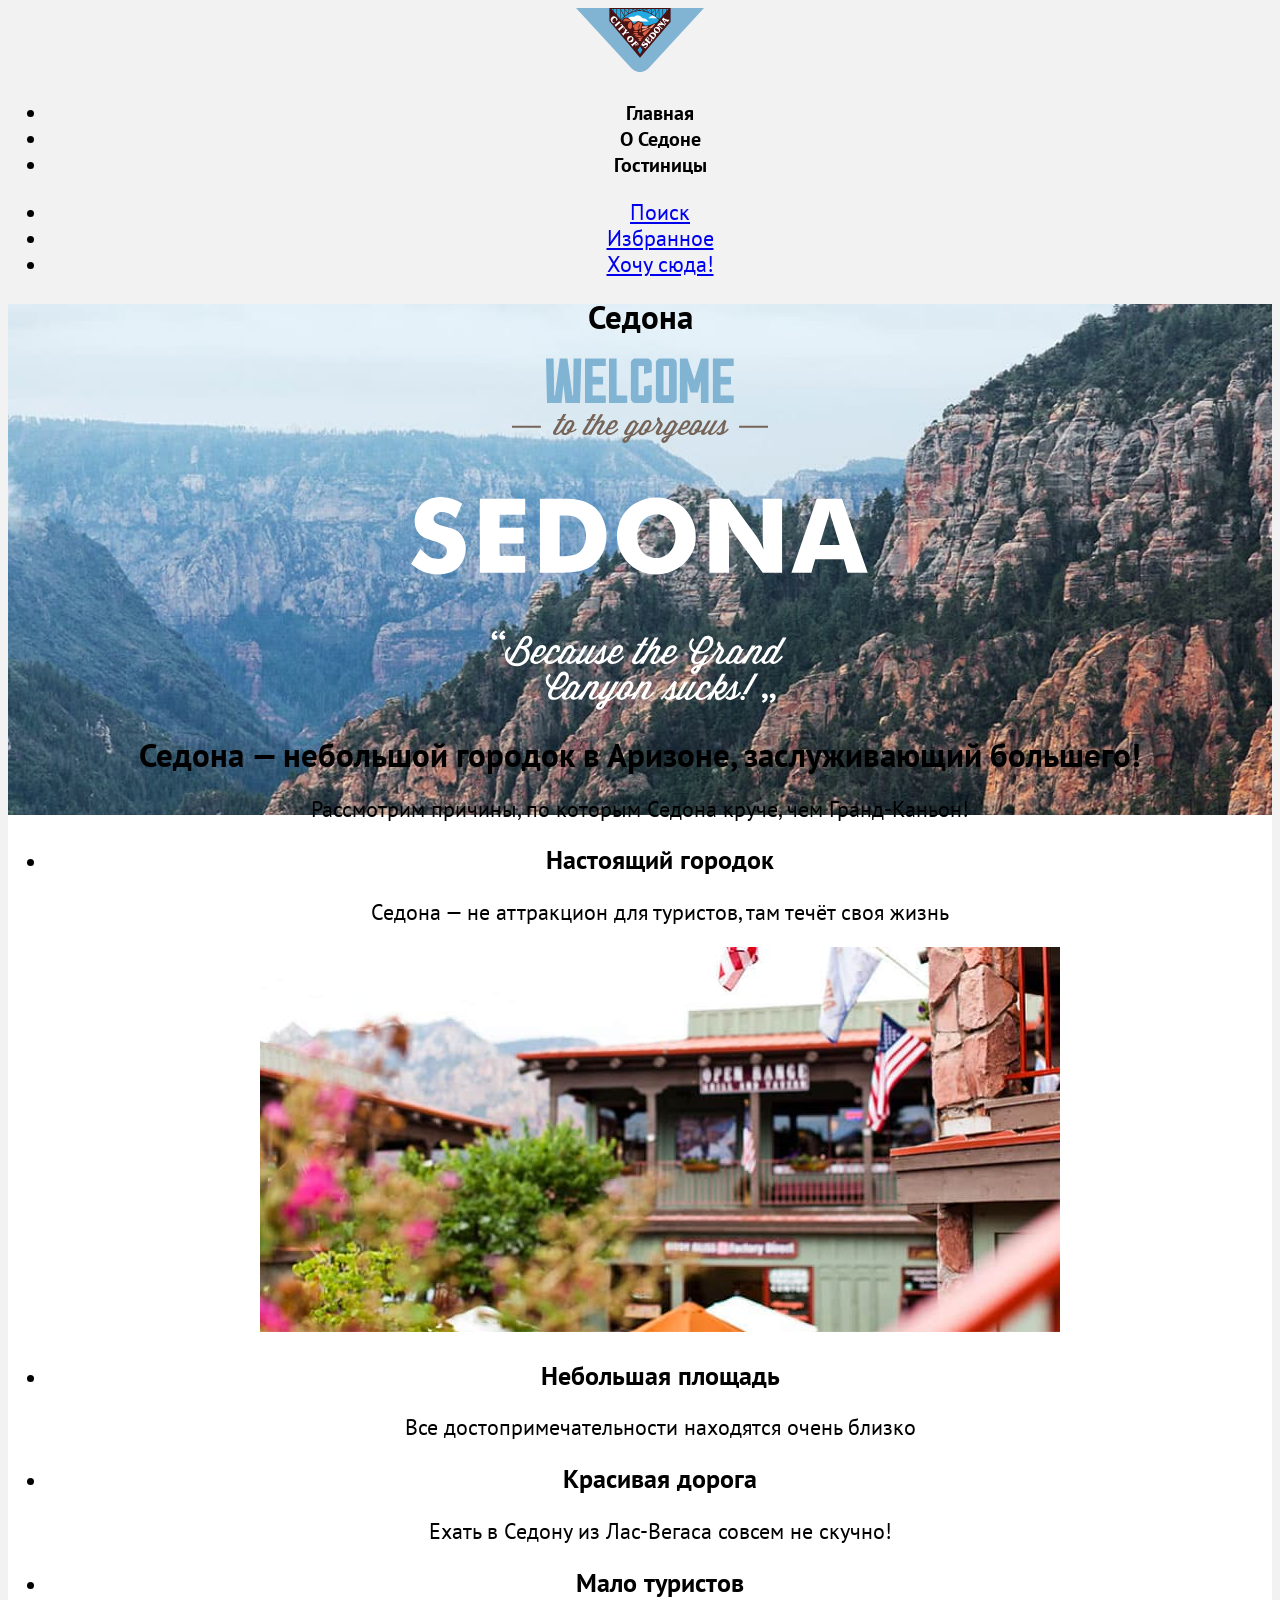
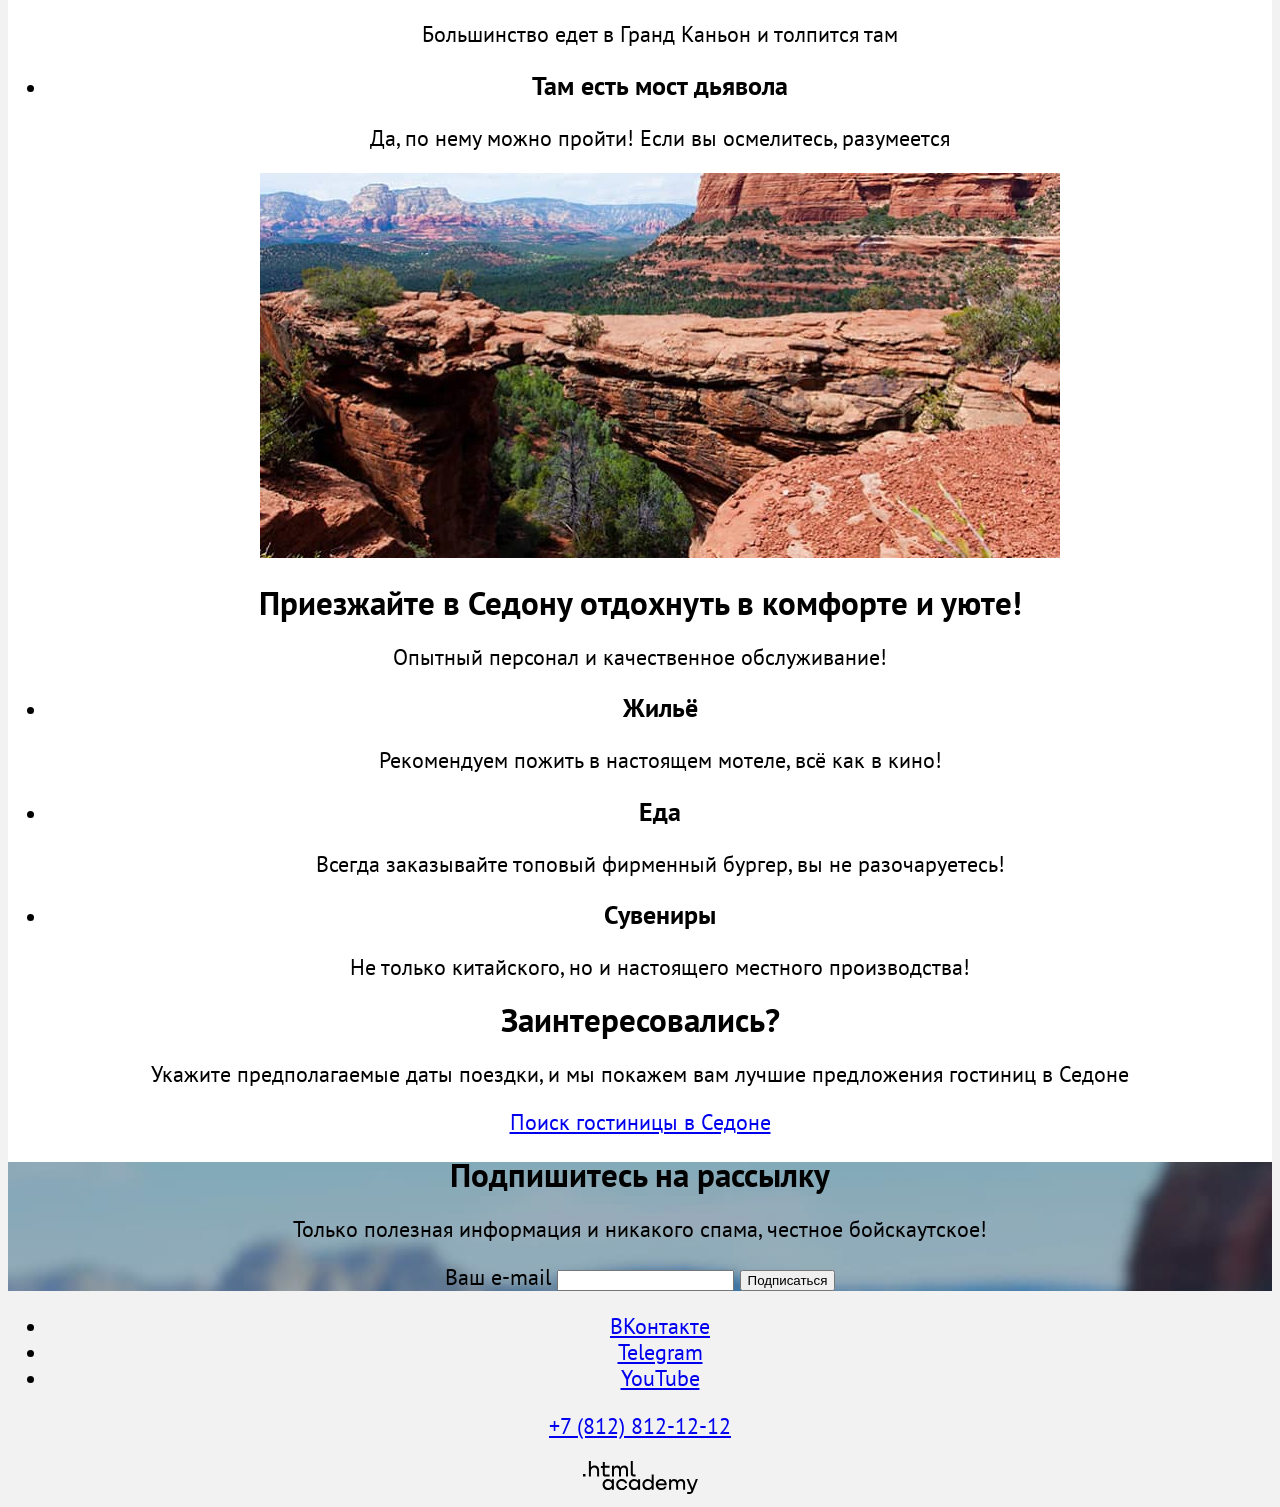
<file: index.html>
<!DOCTYPE html>
<html lang="ru">
  <head>
    <meta charset="utf-8">
    <title>HTML Academy: Седона</title>
    <link rel="stylesheet" href="styles/styles.css">
  </head>

  <body>
    <div class=""></div>
    <header class="main-header">
      <nav class="main-nav">
        <a href="#" class="main-nav-logo" >
          <img class="logo" src="images/icons/logo.svg" width="138" height="64" alt="Логотип треугольной формы в сине-коричневых тонах, вершина которого направлена вниз. Внутри расположено изображение Моста Дьявола и надпись: city of Sedona">
        </a>
        <ul class="nav-list">
          <li class="nav-item">
            <a class="nav-link" href="index.html">Главная</a>
          </li>
          <li class="nav-item">
            <a class="nav-link" href="#">О Седоне</a>
          </li>
          <li class="nav-item">
            <a class="nav-link" href="catalog.html">Гостиницы</a>
          </li>
        </ul>
        <ul class="nav-user">
          <li class="nav-user-item">
            <a class="nav-user-link nav-user-format" href="#">
              <span class="visually-hidden">Поиск</span>
            </a>
          </li>
          <li class="nav-user-item">
            <a class="nav-user-link nav-user-format" href="#">
              <span class="visually-hidden">Избранное</span>
            </a>
          </li>
          <li class="nav-user-item">
            <a class="nav-user-link" href="catalog.html">Хочу сюда!</a>
          </li>
        </ul>
      </nav>
    </header>

    <main class="main">
      <section class="hero">
        <h1 class="visually-hidden">Седона</h1>
        <img class="hero-slogan" src="images/welcome.svg" width="458" height="352" lang="en" alt="Welcome to the gorgeous Sedona, because the the Grand Canyon sucks!">
      </section>

      <section class="advantages">
        <h2>Седона — небольшой городок в Аризоне, заслуживающий большего!</h2>
        <p>Рассмотрим причины, по которым Седона круче, чем Гранд-Каньон!</p>
        <ul class="advantages-list">
          <li class="advantages-item">
            <h3>Настоящий городок</h3>
            <p class="advantages-description">Седона — не аттракцион для туристов, там течёт своя жизнь</p>
            <img src="images/photo-1.jpg" width="800" height="385" alt="Кафе, окруженное цветущими растениями на фоне гор Седоны">
          </li>
          <li class="advantages-item">
            <h3>Небольшая площадь</h3>
            <p class="advantages-description">Все достопримечательности находятся очень близко</p>
          </li>
          <li class="advantages-item">
            <h3>Красивая дорога</h3>
            <p class="advantages-description">Ехать в Седону из Лас-Вегаса совсем не скучно!</p>
          </li>
          <li class="advantages-item">
            <h3>Мало туристов</h3>
            <p class="advantages-description">Большинство едет в Гранд Каньон и толпится там</p>
          </li>
          <li class="advantages-item">
            <h3>Там есть мост дьявола</h3>
            <p class="advantages-description">Да, по нему можно пройти! Если вы осмелитесь, разумеется</p>
            <img src="images/photo-2.jpg" width="800" height="385" alt="Большая арка в скалах из красного песчаника">
          </li>
        </ul>
      </section>
      <section class="rest">
        <h2>Приезжайте в Седону отдохнуть в комфорте и уюте!</h2>
        <p>Опытный персонал и качественное обслуживание!</p>
        <ul class="rest-list">
          <li class="rest-item">
            <h3>Жильё</h3>
            <p class="rest-description">Рекомендуем пожить в настоящем мотеле, всё как в кино!</p>
          </li>
          <li class="rest-item">
            <h3>Еда</h3>
            <p class="rest-description">Всегда заказывайте топовый фирменный бургер, вы не разочаруетесь!</p>
          </li>
          <li class="rest-item">
            <h3>Сувениры</h3>
            <p class="rest-description">Не только китайского, но и настоящего местного производства!</p>
          </li>
        </ul>
      </section>
      <section class="search">
        <h2>Заинтересовались?</h2>
        <p>
          Укажите предполагаемые даты поездки, и мы покажем вам лучшие предложения гостиниц в Седоне
        </p>
        <a class="button search-button" href="catalog.html">Поиск гостиницы в Седоне</a>
      </section>
      <section class="mailing">
        <h2>Подпишитесь на рассылку</h2>
        <p>Только полезная информация и никакого спама, честное бойскаутское!</p>
        <form class="mailing-form">
          <label>Ваш e-mail
            <input type="email" name="mailing-input">
          </label>
          <button class="mailing-button" type="submit">Подписаться</button>
        </form>
      </section>
    </main>

      <footer>
      <ul class="social-media-list">
        <li class="social-media-item">
          <a class="social-media-link" href="https://vk.com/htmlacademy">
            <span class="visually-hidden">ВКонтакте</span>
          </a>
        </li>
        <li class="social-media-item">
          <a class="social-media-link" href="https://t.me/htmlacademy">
            <span class="visually-hidden">Telegram</span>
          </a>
        </li>
        <li class="social-media-item">
          <a class="social-media-link" href="https://www.youtube.com/user/htmlacademyru">
            <span class="visually-hidden">YouTube</span>
          </a>
        </li>
      </ul>
      <p>
        <a class="contacts-phone" href="tel:+78128121212">+7 (812) 812-12-12</a>
      </p>
      <a href="https://htmlacademy.ru/">
        <img class="htmlacademy" src="images/icons/logo-htmlacademy.svg" width="115" height="33" alt="Логотип htmlacademy">
      </a>
    </footer>
  </body>
</html>
</file>
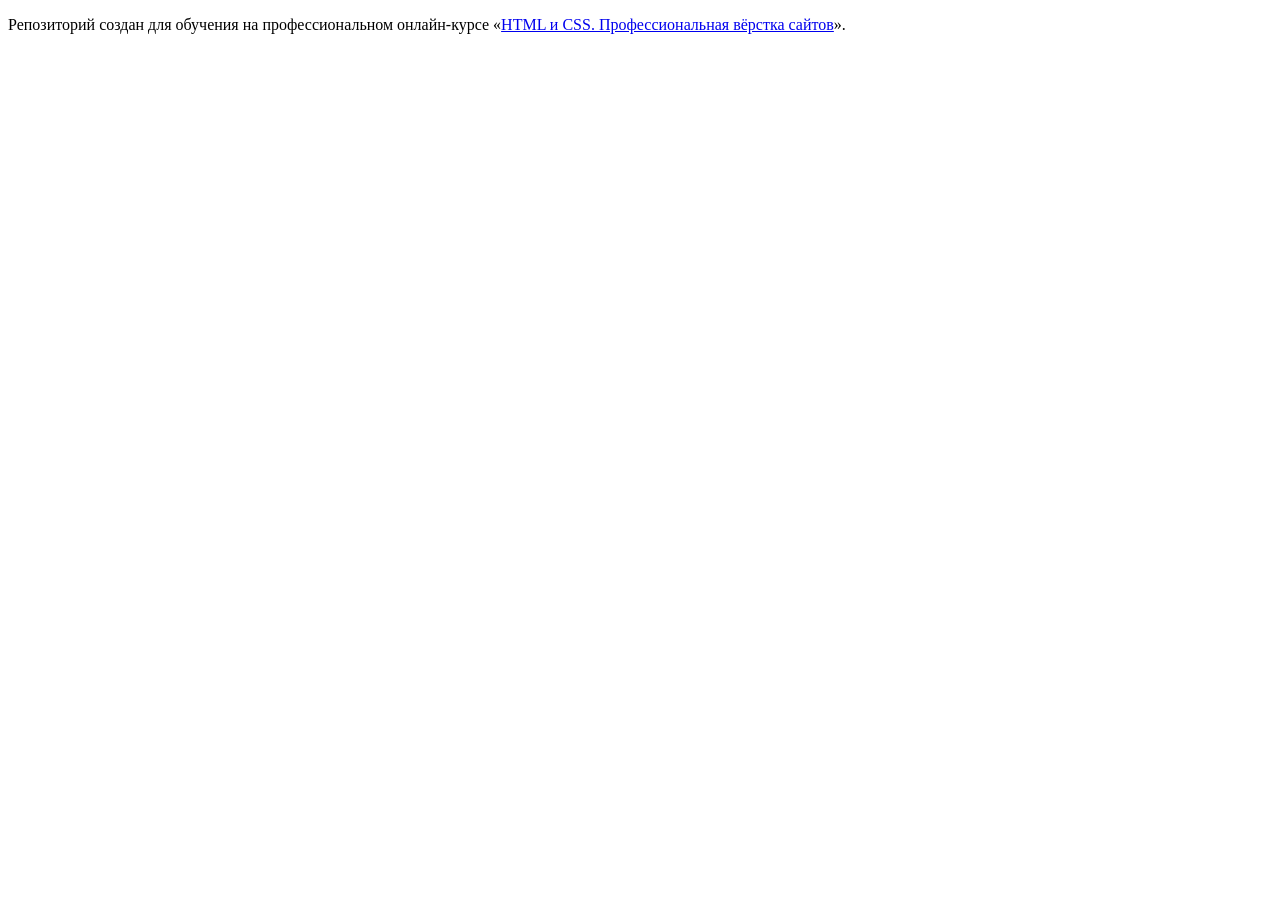
<file: 1/index.html>
<!DOCTYPE html>
<html lang="ru">
  <head>
    <meta charset="utf-8">
    <title>HTML Academy: Седона</title>
    <base href="https://htmlacademy-htmlcss.github.io/2517475-sedona-1/1/">
</head>
  <body>

    <p>Репозиторий создан для обучения на профессиональном онлайн‑курсе «<a href="https://htmlacademy.ru/intensive/htmlcss">HTML и CSS. Профессиональная вёрстка сайтов</a>».</p>

  </body>
</html>
</file>
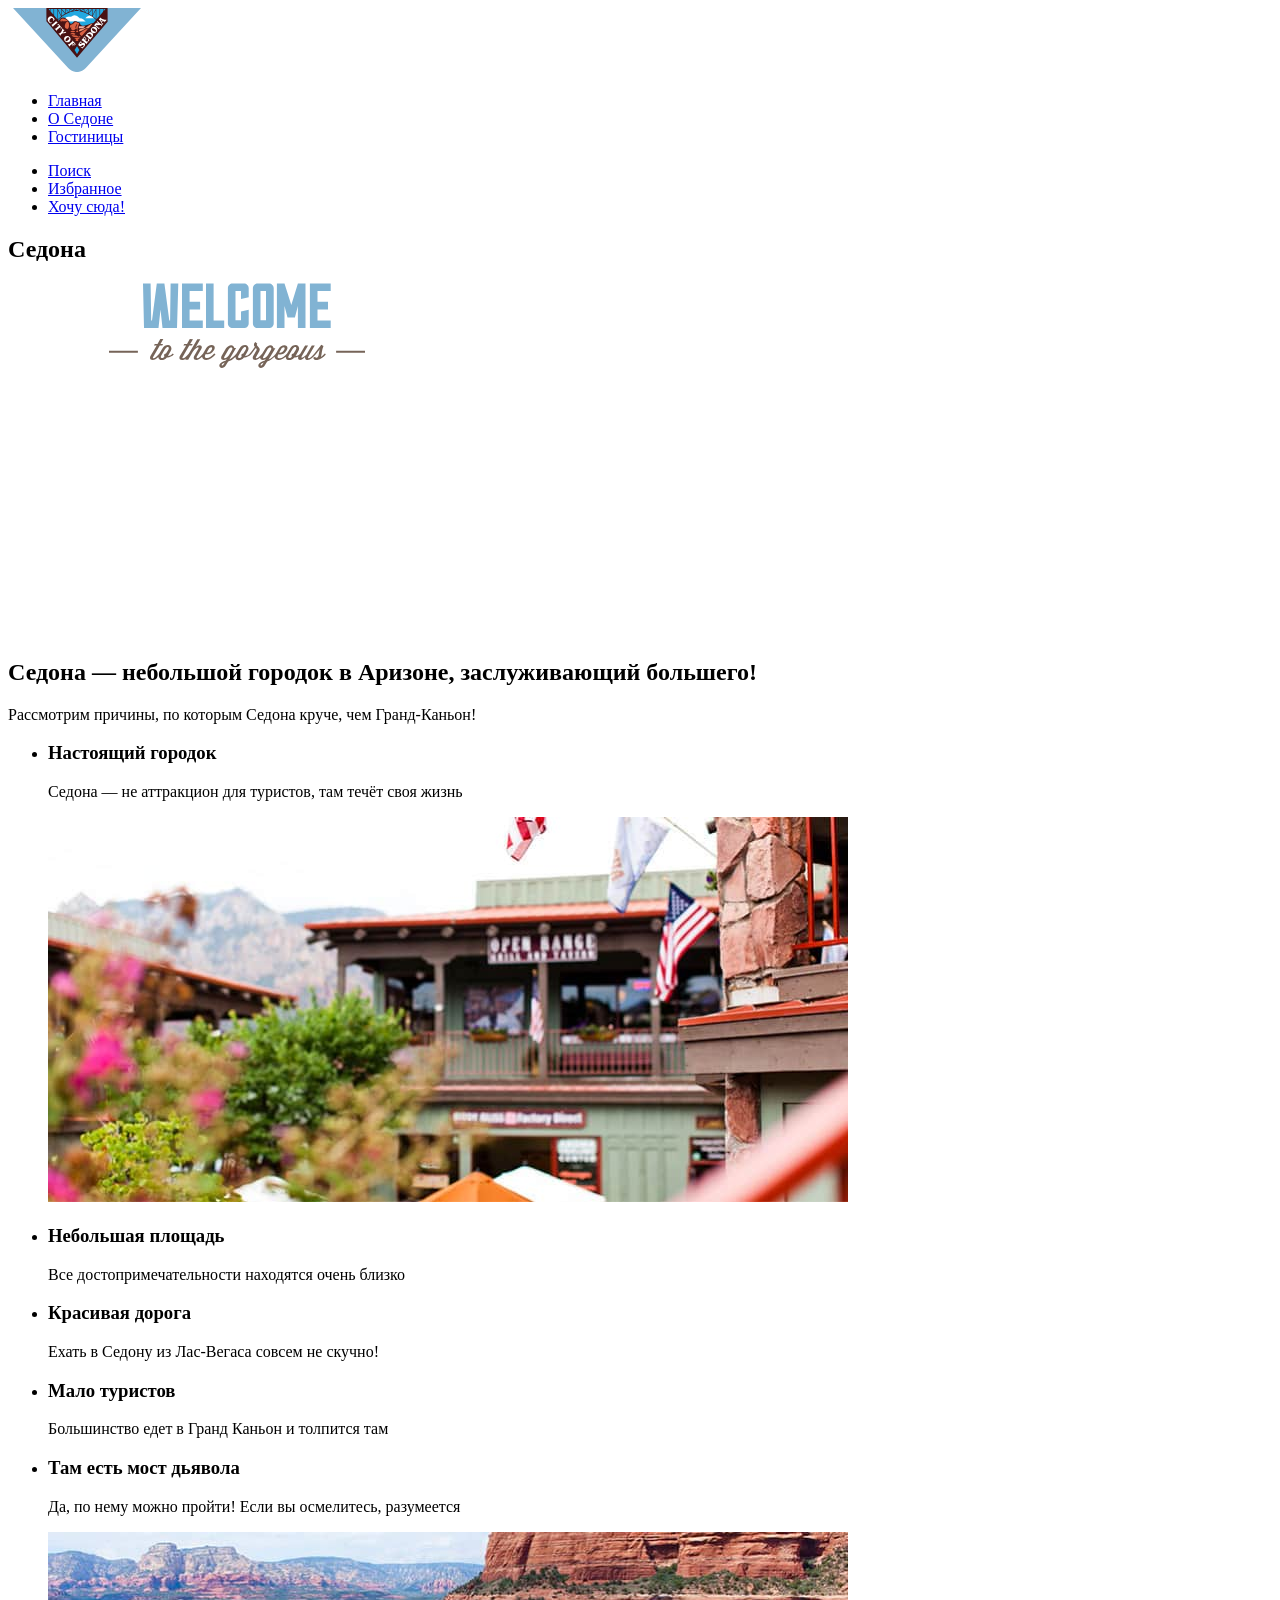
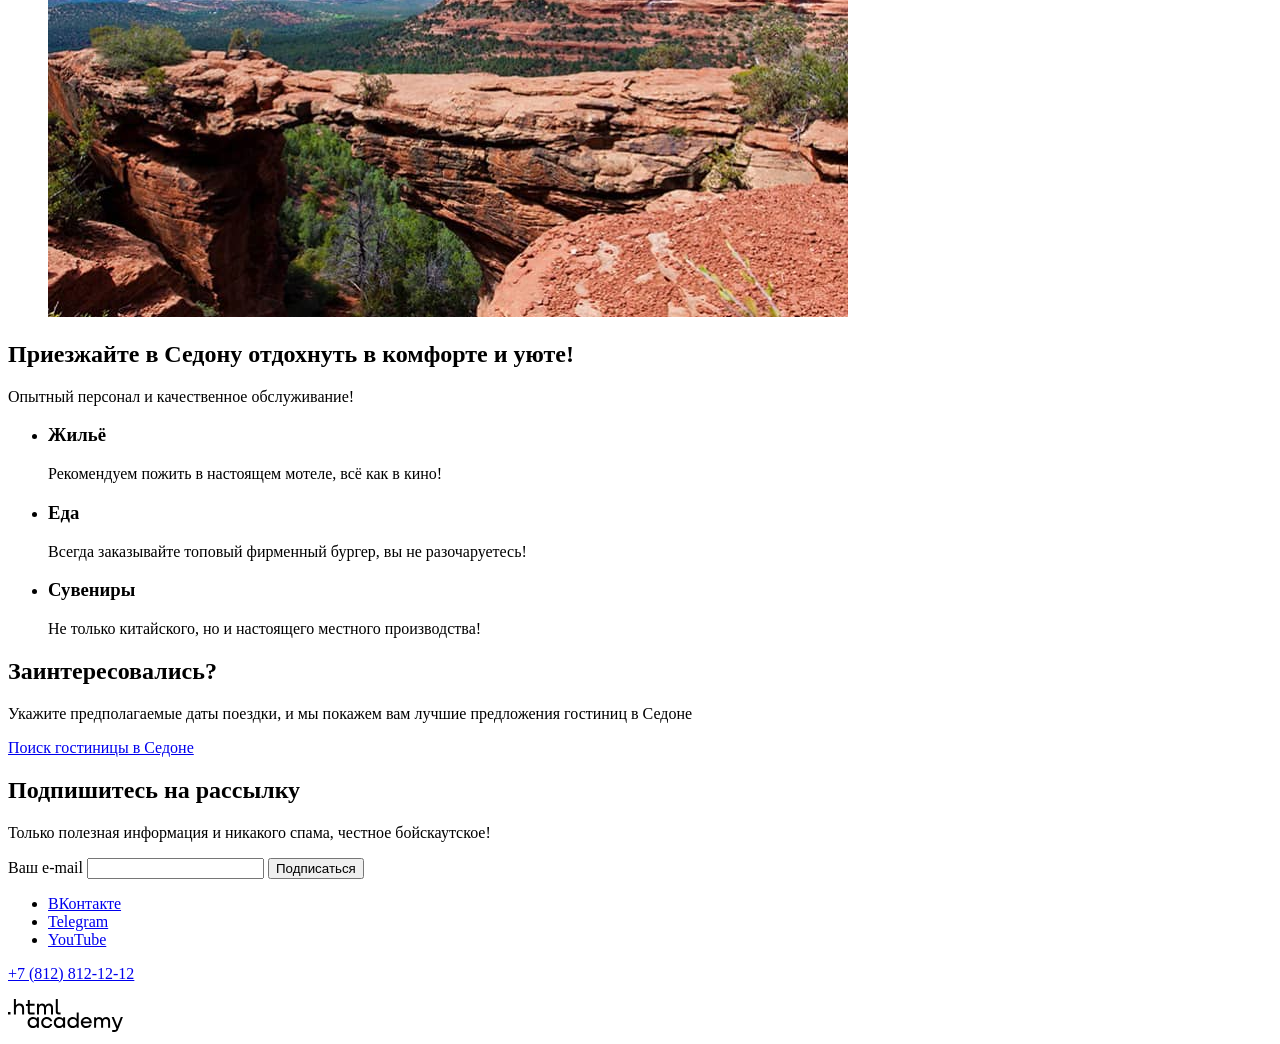
<file: 3/index.html>
<!DOCTYPE html>
<html lang="ru">
  <head>
    <meta charset="utf-8">
    <title>HTML Academy: Седона</title>
    <base href="https://htmlacademy-htmlcss.github.io/2517475-sedona-1/3/">
</head>

  <body>
    <header class="main-header">
      <nav class="main-nav">
        <a href="#" class="main-nav-logo" >
          <img class="logo" src="images/icons/logo.svg" width="138" height="64" alt="Логотип треугольной формы в сине-коричневых тонах, вершина которого направлена вниз. Внутри расположено изображение Моста Дьявола и надпись: city of Sedona">
        </a>
        <ul class="nav-list">
          <li class="nav-item">
            <a class="nav-link" href="index.html">Главная</a>
          </li>
          <li class="nav-item">
            <a class="nav-link" href="#">О Седоне</a>
          </li>
          <li class="nav-item">
            <a class="nav-link" href="catalog.html">Гостиницы</a>
          </li>
        </ul>
        <ul class="nav-user">
          <li class="nav-user-item">
            <a class="nav-user-link nav-user-format" href="#">
              <span class="visually-hidden">Поиск</span>
            </a>
          </li>
          <li class="nav-user-item">
            <a class="nav-user-link nav-user-format" href="#">
              <span class="visually-hidden">Избранное</span>
            </a>
          </li>
          <li class="nav-user-item">
            <a class="nav-user-link" href="catalog.html">Хочу сюда!</a>
          </li>
        </ul>
      </nav>
    </header>

    <main class="main">
      <section class="hero">
        <h1 class="visually-hidden">Седона</h1>
        <img class="hero-slogan" src="images/welcome.svg" width="458" height="352" lang="en" alt="Welcome to the gorgeous Sedona, because the the Grand Canyon sucks!">
      </section>

      <section class="advantages">
        <h2>Седона — небольшой городок в Аризоне, заслуживающий большего!</h2>
        <p>Рассмотрим причины, по которым Седона круче, чем Гранд-Каньон!</p>
        <ul class="advantages-list">
          <li class="advantages-item">
            <h3>Настоящий городок</h3>
            <p class="advantages-description">Седона — не аттракцион для туристов, там течёт своя жизнь</p>
            <img src="images/photo-1.jpg" width="800" height="385" alt="Кафе, окруженное цветущими растениями на фоне гор Седоны">
          </li>
          <li class="advantages-item">
            <h3>Небольшая площадь</h3>
            <p class="advantages-description">Все достопримечательности находятся очень близко</p>
          </li>
          <li class="advantages-item">
            <h3>Красивая дорога</h3>
            <p class="advantages-description">Ехать в Седону из Лас-Вегаса совсем не скучно!</p>
          </li>
          <li class="advantages-item">
            <h3>Мало туристов</h3>
            <p class="advantages-description">Большинство едет в Гранд Каньон и толпится там</p>
          </li>
          <li class="advantages-item">
            <h3>Там есть мост дьявола</h3>
            <p class="advantages-description">Да, по нему можно пройти! Если вы осмелитесь, разумеется</p>
            <img src="images/photo-2.jpg" width="800" height="385" alt="Большая арка в скалах из красного песчаника">
          </li>
        </ul>
      </section>
      <section class="rest">
        <h2>Приезжайте в Седону отдохнуть в комфорте и уюте!</h2>
        <p>Опытный персонал и качественное обслуживание!</p>
        <ul class="rest-list">
          <li class="rest-item">
            <h3>Жильё</h3>
            <p class="rest-description">Рекомендуем пожить в настоящем мотеле, всё как в кино!</p>
          </li>
          <li class="rest-item">
            <h3>Еда</h3>
            <p class="rest-description">Всегда заказывайте топовый фирменный бургер, вы не разочаруетесь!</p>
          </li>
          <li class="rest-item">
            <h3>Сувениры</h3>
            <p class="rest-description">Не только китайского, но и настоящего местного производства!</p>
          </li>
        </ul>
      </section>
      <section class="search">
        <h2>Заинтересовались?</h2>
        <p>
          Укажите предполагаемые даты поездки, и мы покажем вам лучшие предложения гостиниц в Седоне
        </p>
        <a class="button search-button" href="catalog.html">Поиск гостиницы в Седоне</a>
      </section>
      <section class="mailing">
        <h2>Подпишитесь на рассылку</h2>
        <p>Только полезная информация и никакого спама, честное бойскаутское!</p>
        <form class="mailing-form">
          <label>Ваш e-mail
            <input type="email" name="mailing-input">
          </label>
          <button class="mailing-button" type="submit">Подписаться</button>
        </form>
      </section>
    </main>

      <footer>
      <ul class="social-media-list">
        <li class="social-media-item">
          <a class="social-media-link" href="https://vk.com/htmlacademy">
            <span class="visually-hidden">ВКонтакте</span>
          </a>
        </li>
        <li class="social-media-item">
          <a class="social-media-link" href="https://t.me/htmlacademy">
            <span class="visually-hidden">Telegram</span>
          </a>
        </li>
        <li class="social-media-item">
          <a class="social-media-link" href="https://www.youtube.com/user/htmlacademyru">
            <span class="visually-hidden">YouTube</span>
          </a>
        </li>
      </ul>
      <p>
        <a class="contacts-phone" href="tel:+78128121212">+7 (812) 812-12-12</a>
      </p>
      <a href="https://htmlacademy.ru/">
        <img class="htmlacademy" src="images/icons/logo-htmlacademy.svg" width="115" height="33" alt="Логотип htmlacademy">
      </a>
    </footer>
  </body>
</html>
</file>
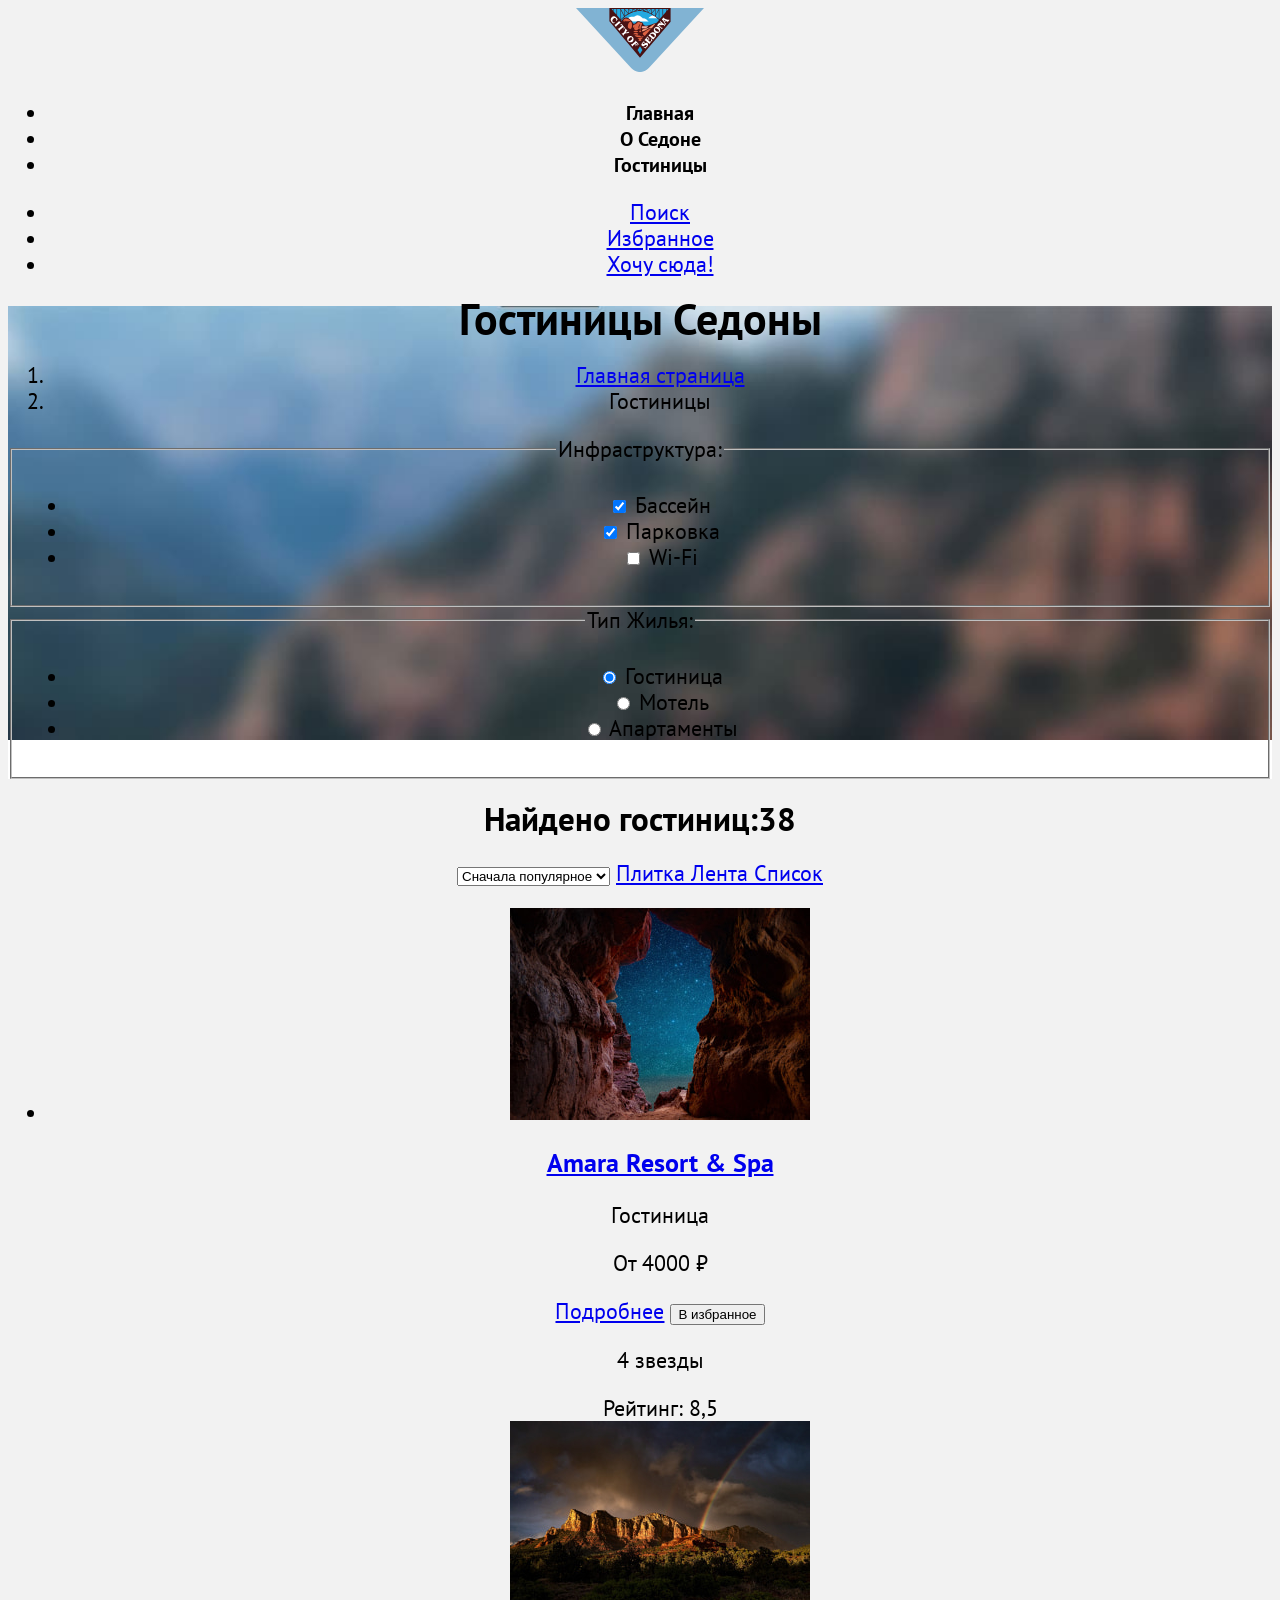
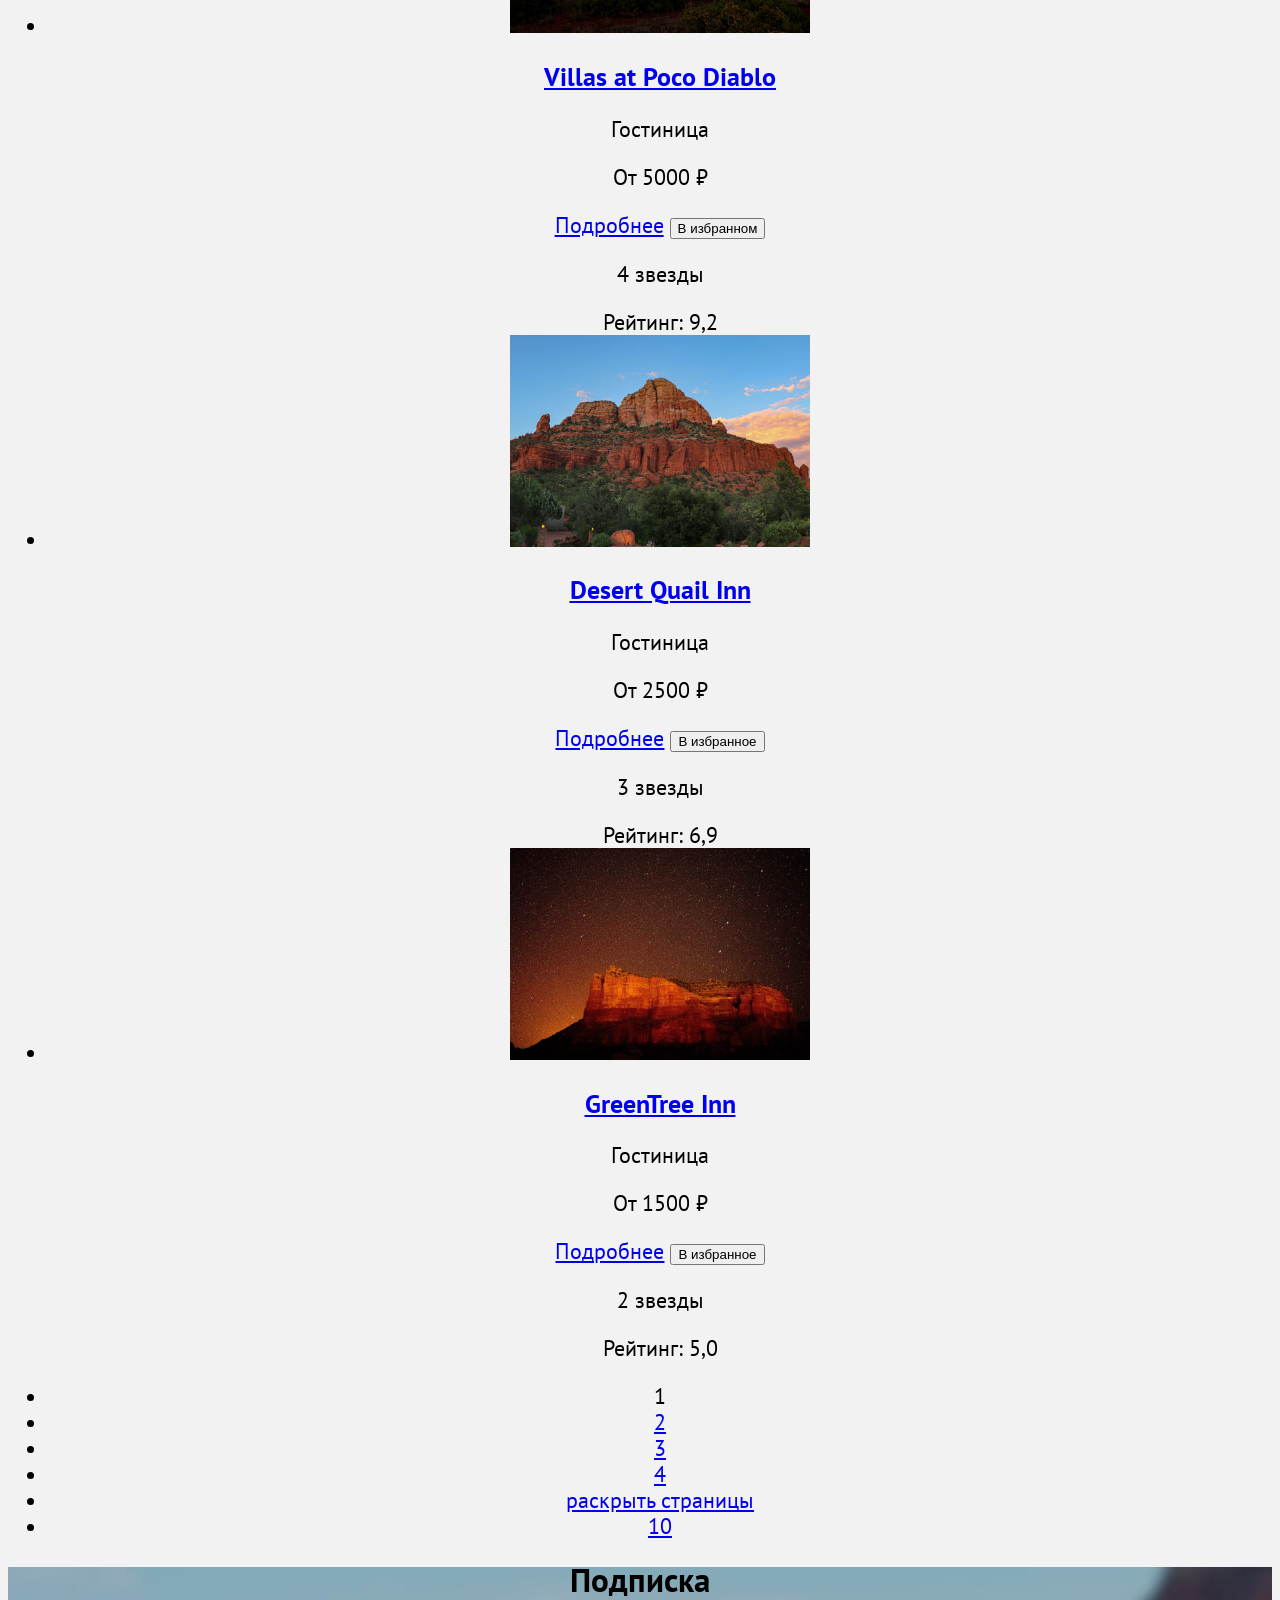
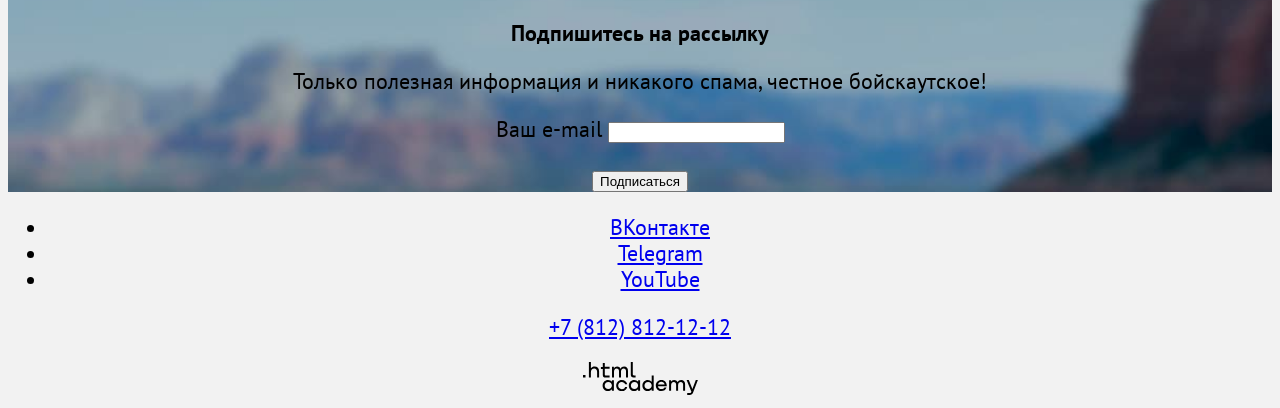
<file: catalog.html>
<!DOCTYPE html>
<html lang="ru">
  <head>
    <meta charset="utf-8">
    <title>HTML Academy: Седона</title>
    <link rel="stylesheet" href="styles/styles.css">
  </head>

  <body>
    <header class="main-header">
      <nav class="main-nav">
        <a href="index.html" class="main-nav-logo" >
          <img class="logo" src="images/icons/logo.svg" width="138" height="64" alt="Логотип треугольной формы в сине-коричнвых тонах, вершина которого направлена вниз. Внутри расположена надпись: city of Sedona">
        </a>
        <ul class="nav-list">
          <li class="nav-item">
            <a class="nav-link" href="index.html">Главная</a>
          </li>
          <li class="nav-item">
            <a class="nav-link" href="#">О Седоне</a>
          </li>
          <li class="nav-item">
            <a class="nav-link" href="catalog.html">Гостиницы</a>
          </li>
        </ul>
        <ul class="nav-user">
          <li class="nav-user-item">
            <a class="nav-user-link nav-user-format" href="#">
              <span class="visually-hidden">Поиск</span>
            </a>
          </li>
          <li class="nav-user-item">
            <a class="nav-user-link nav-user-format" href="#">
              <span class="visually-hidden">Избранное</span>
            </a>
          </li>
          <li class="nav-user-item">
            <a class="nav-user-link" href="catalog.html">Хочу сюда!</a>
          </li>
        </ul>
      </nav>
    </header>

    <main>
      <div class="main-inner">
        <h1>Гостиницы Седоны</h1>
        <ol class="breadcrumbs">
          <li class="breadcrumbs-item">
            <a class="breadcrumbs-link" href="index.html">
              <span class="visually-hidden">Главная страница</span>
            </a>
          </li>
          <li class="breadcrumbs-item">
            <a class="breadcrumbs-link">Гостиницы</a>
          </li>
        </ol>
        <form class="hotels_filter">
          <fieldset class="infrastructure">
            <legend class="infrastructure-name">Инфраструктура:</legend>
            <ul class="infrastructure-list">
              <li class="infrastructure-item">
                <label class="control">
                  <input class="control-input" type="checkbox" name="swimming_pool" checked>
                  Бассейн
                </label>
              </li>
              <li class="infrastructure-item">
                <label class="control">
                  <input class="control-input" type="checkbox" name="parking" checked>
                  Парковка
                </label>
              </li>
              <li class="infrastructure-item">
                <label class="control">
                  <input class="control-input" type="checkbox" name="wifi">
                  Wi-Fi
                </label>
              </li>
            </ul>
          </fieldset>
          <fieldset class="house">
            <legend class="house-name">Тип Жилья:</legend>
            <ul class="house-list">
              <li class="house-item">
                <label class="control">
                  <input class="control-input" type="radio" name="house-group" checked>
                  Гостиница
                </label>
              </li>
              <li class="infrastructure-item">
                <label class="control">
                  <input class="control-input" type="radio" name="house-group">
                  Мотель
                </label>
              </li>
              <li class="infrastructure-item">
                <label class="control">
                  <input class="control-input" type="radio" name="house-group">
                  Апартаменты
                </label>
              </li>
            </ul>
          </fieldset>
        </form>
      </div>

      <section class="hotels">
        <header class="header-link">
          <h2>Найдено гостиниц:<span>38</span></h2>
          <select class="hotels-price" aria-label="Сортировка">
            <option value="popular">Сначала популярное</option>
            <option value="cheap">Сначала дешевые</option>
            <option value="expensive">Сначала дорогие</option>
          </select>
          <a class="button-filter" href="#">
            <span class="visually-hidden">Плитка</span>
          </a>
          <a class="button-filter" href="#">
            <span class="visually-hidden">Лента</span>
          </a>
          <a class="button-filter" href="#">
            <span class="visually-hidden">Список</span>
          </a>
        </header>
        <ul class="hotels-list">
          <li class="hotels-item">
            <a class="hotels-link" href="#" tabindex="-1">
              <img src="images/hotels/hotel-1.jpg" width="300" height="212" alt="Из ущелья в горах виднеется звездное небо">
            </a>
            <a class="hotels-link" href="#" tabindex="-1">
              <h3>Amara Resort & Spa</h3>
            </a>
            <p>Гостиница</p>
            <p>От 4000 ₽</p>
            <a class="hotels-link button" href="#">Подробнее</a>
            <button class="hotels-favourites">В избранное</button>
            <p class="stars star-4">
              <span class="visually-hidden">4 звезды</span>
            </p>
            <span class="rating">Рейтинг: 8,5</span>
          </li>
          <li class="hotels-item">
            <a class="hotels-link" href="#" tabindex="-1">
              <img src="images/hotels/hotel-2.jpg" width="300" height="212" alt="Горы на фоне пасмурного неба и радуги">
            </a>
            <a class="hotels-link" href="#" tabindex="-1">
              <h3>Villas at Poco Diablo</h3>
            </a>
            <p>Гостиница</p>
            <p>От 5000 ₽</p>
            <a class="hotels-link button" href="#">Подробнее</a>
            <button class="hotels-favourites">В избранном</button>
            <p class="stars star-4">
              <span class="visually-hidden">4 звезды</span>
            </p>
            <span class="rating">Рейтинг: 9,2</span>
          </li>
          <li class="hotels-item">
            <a class="hotels-link" href="#" tabindex="-1">
              <img src="images/hotels/hotel-3.jpg" width="300" height="212" alt="Скалы на фоне ясного дневного неба в окружении деревьев">
            </a>
            <a class="hotels-link" href="#" tabindex="-1">
              <h3>Desert Quail Inn</h3>
            </a>
            <p>Гостиница</p>
            <p> От 2500 ₽</p>
            <a class="hotels-link button" href="#">Подробнее</a>
            <button class="hotels-favourites">В избранное</button>
            <p class="stars star-3">
              <span class="visually-hidden">3 звезды</span>
            </p>
            <span class="rating">Рейтинг: 6,9</span>
          </li>
          <li class="hotels-item">
            <a class="hotels-link" href="#" tabindex="-1">
              <img src="images/hotels/hotel-4.jpg" width="300" height="212" alt="Скалы на фоне звезного ночного неба">
            </a>
            <a class="hotels-link" href="#" tabindex="-1">
              <h3>GreenTree Inn</h3>
            </a>
            <p>Гостиница</p>
            <p>От 1500 ₽</p>
            <a class="hotels-link button" href="#">Подробнее</a>
            <button class="hotels-favourites">В избранное</button>
            <p class="stars star-2">
              <span class="visually-hidden">2 звезды</span>
            </p>
            <span class="rating">Рейтинг: 5,0</span>
          </li>
        </ul>
        <footer>
          <ul class="pagination-list">
            <li class="pagination-item">
              <a class="pagination-link">1</a>
            </li>
            <li class="pagination-item">
              <a class="pagination-link" href="#">2</a>
            </li>
            <li class="pagination-item">
              <a class="pagination-link" href="#">3</a>
            </li>
            <li class="pagination-item">
              <a class="pagination-link" href="#">4</a>
            </li>
            <li class="pagination-item">
              <a class="pagination-link pagination-next visually-hidden" href="#">раскрыть страницы</a>
            </li>
            <li class="pagination-item">
              <a class="pagination-link" href="#">10</a>
            </li>
          </ul>
        </footer>
      </section>


      <section class="mailing">
        <h2 class="visually-hidden">Подписка</h2>
        <p><b>Подпишитесь на рассылку</b></p>
        <p>Только полезная информация и никакого спама, честное бойскаутское!</p>
        <p class="mailing-form">
          <label>Ваш e-mail
            <input type="email" name="mailing-input">
          </label>
        </p>
        <button class="mailing-button">Подписаться</button>
      </section>
    </main>

    <footer>
      <ul class="social-media-list">
        <li class="social-media-item">
          <a class="social-media-link" href="https://vk.com/htmlacademy">
            <span class="visually-hidden">ВКонтакте</span>
          </a>
        </li>
        <li class="social-media-item">
          <a class="social-media-link" href="https://t.me/htmlacademy">
            <span class="visually-hidden">Telegram</span>
          </a>
        </li>
        <li class="social-media-item">
          <a class="social-media-link" href="https://www.youtube.com/user/htmlacademyru">
            <span class="visually-hidden">YouTube</span>
          </a>
        </li>
      </ul>
      <p>
        <a class="contacts-phone" href="tel:+78128121212">+7 (812) 812-12-12</a>
      </p>
      <a href="https://htmlacademy.ru/">
        <img class="htmlacademy" src="images/icons/logo-htmlacademy.svg" width="115" height="33" alt="Логотип htmlacademy">
      </a>
    </footer>
  </body>
</html>
</file>
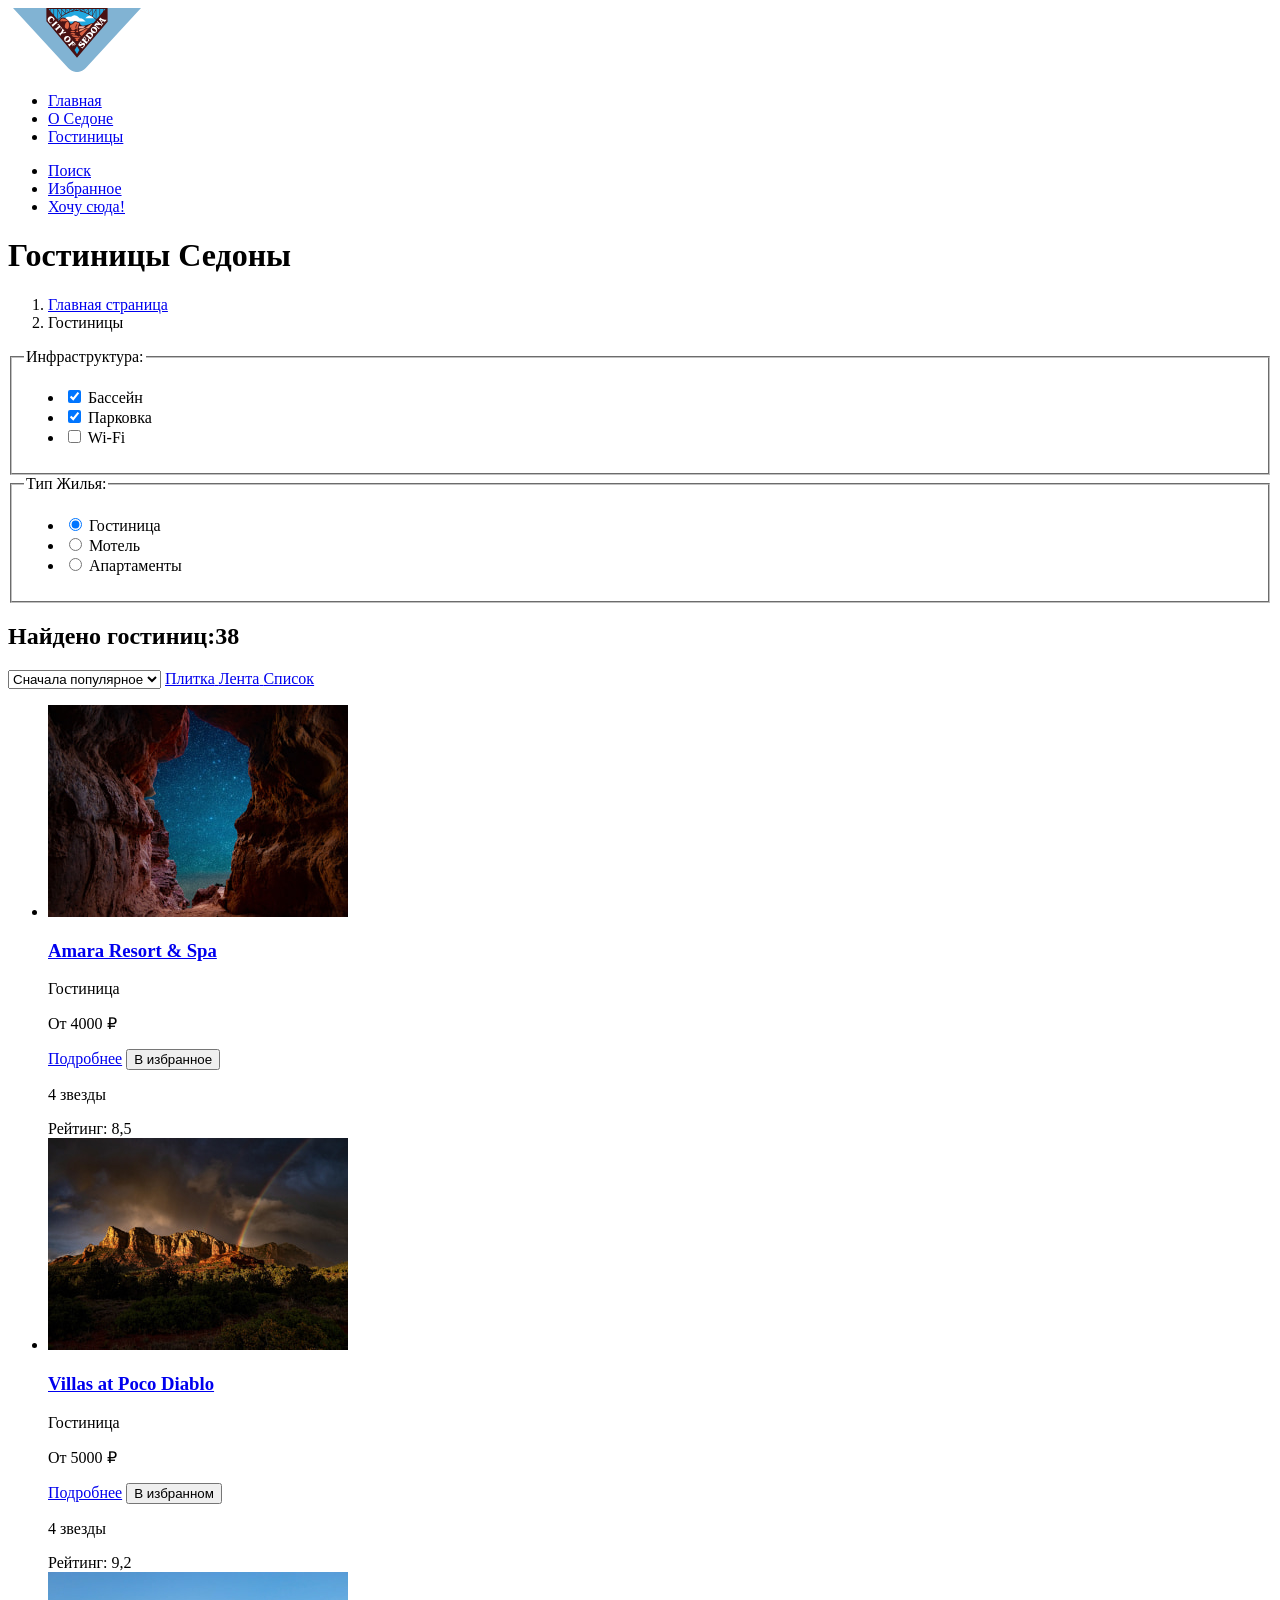
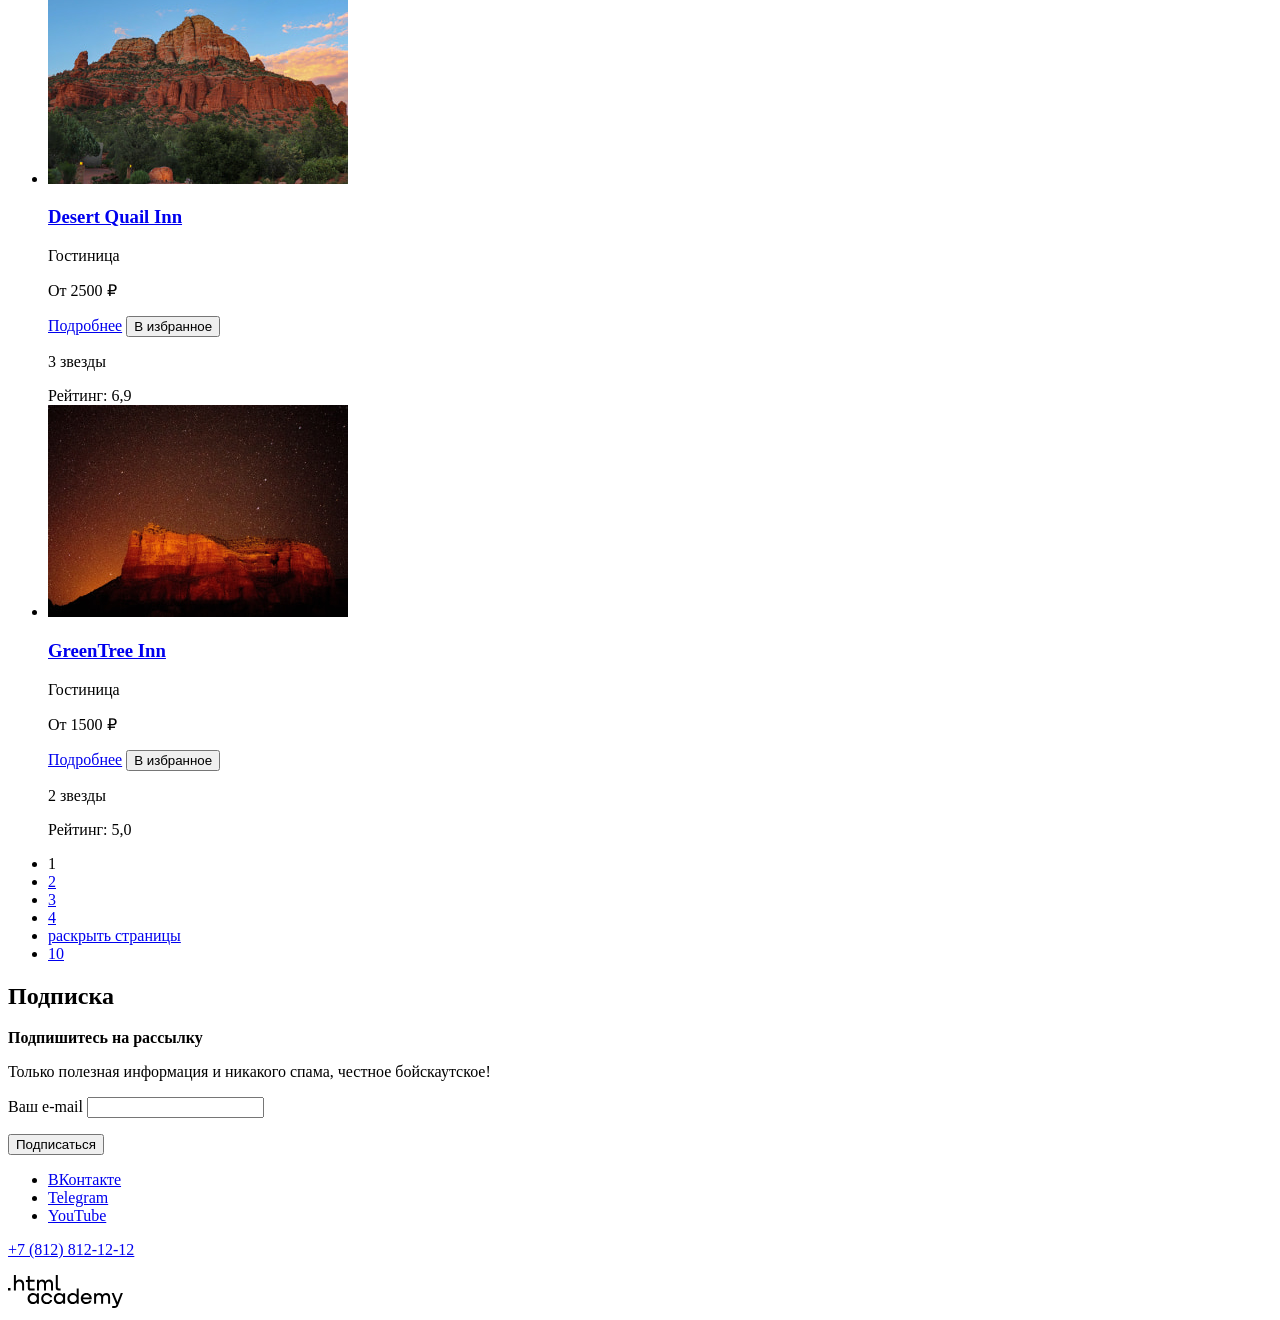
<file: 3/catalog.html>
<!DOCTYPE html>
<html lang="ru">
  <head>
    <meta charset="utf-8">
    <title>HTML Academy: Седона</title>
    <base href="https://htmlacademy-htmlcss.github.io/2517475-sedona-1/3/">
</head>

  <body>
    <header class="main-header">
      <nav class="main-nav">
        <a href="index.html" class="main-nav-logo" >
          <img class="logo" src="images/icons/logo.svg" width="138" height="64" alt="Логотип треугольной формы в сине-коричнвых тонах, вершина которого направлена вниз. Внутри расположена надпись: city of Sedona">
        </a>
        <ul class="nav-list">
          <li class="nav-item">
            <a class="nav-link" href="index.html">Главная</a>
          </li>
          <li class="nav-item">
            <a class="nav-link" href="#">О Седоне</a>
          </li>
          <li class="nav-item">
            <a class="nav-link" href="catalog.html">Гостиницы</a>
          </li>
        </ul>
        <ul class="nav-user">
          <li class="nav-user-item">
            <a class="nav-user-link nav-user-format" href="#">
              <span class="visually-hidden">Поиск</span>
            </a>
          </li>
          <li class="nav-user-item">
            <a class="nav-user-link nav-user-format" href="#">
              <span class="visually-hidden">Избранное</span>
            </a>
          </li>
          <li class="nav-user-item">
            <a class="nav-user-link" href="catalog.html">Хочу сюда!</a>
          </li>
        </ul>
      </nav>
    </header>

    <main>
      <div class="main-inner">
        <h1>Гостиницы Седоны</h1>
        <ol class="breadcrumbs">
          <li class="breadcrumbs-item">
            <a class="breadcrumbs-link" href="index.html">
              <span class="visually-hidden">Главная страница</span>
            </a>
          </li>
          <li class="breadcrumbs-item">
            <a class="breadcrumbs-link">Гостиницы</a>
          </li>
        </ol>
        <form class="hotels_filter">
          <fieldset class="infrastructure">
            <legend class="infrastructure-name">Инфраструктура:</legend>
            <ul class="infrastructure-list">
              <li class="infrastructure-item">
                <label class="control">
                  <input class="control-input" type="checkbox" name="swimming_pool" checked>
                  Бассейн
                </label>
              </li>
              <li class="infrastructure-item">
                <label class="control">
                  <input class="control-input" type="checkbox" name="parking" checked>
                  Парковка
                </label>
              </li>
              <li class="infrastructure-item">
                <label class="control">
                  <input class="control-input" type="checkbox" name="wifi">
                  Wi-Fi
                </label>
              </li>
            </ul>
          </fieldset>
          <fieldset class="house">
            <legend class="house-name">Тип Жилья:</legend>
            <ul class="house-list">
              <li class="house-item">
                <label class="control">
                  <input class="control-input" type="radio" name="house-group" checked>
                  Гостиница
                </label>
              </li>
              <li class="infrastructure-item">
                <label class="control">
                  <input class="control-input" type="radio" name="house-group">
                  Мотель
                </label>
              </li>
              <li class="infrastructure-item">
                <label class="control">
                  <input class="control-input" type="radio" name="house-group">
                  Апартаменты
                </label>
              </li>
            </ul>
          </fieldset>
        </form>
      </div>

      <section class="hotels">
        <header class="header-link">
          <h2>Найдено гостиниц:<span>38</span></h2>
          <select class="hotels-price" aria-label="Сортировка">
            <option value="popular">Сначала популярное</option>
            <option value="cheap">Сначала дешевые</option>
            <option value="expensive">Сначала дорогие</option>
          </select>
          <a class="button-filter" href="#">
            <span class="visually-hidden">Плитка</span>
          </a>
          <a class="button-filter" href="#">
            <span class="visually-hidden">Лента</span>
          </a>
          <a class="button-filter" href="#">
            <span class="visually-hidden">Список</span>
          </a>
        </header>
        <ul class="hotels-list">
          <li class="hotels-item">
            <a class="hotels-link" href="#" tabindex="-1">
              <img src="images/hotels/hotel-1.jpg" width="300" height="212" alt="Из ущелья в горах виднеется звездное небо">
            </a>
            <a class="hotels-link" href="#" tabindex="-1">
              <h3>Amara Resort & Spa</h3>
            </a>
            <p>Гостиница</p>
            <p>От 4000 ₽</p>
            <a class="hotels-link button" href="#">Подробнее</a>
            <button class="hotels-favourites">В избранное</button>
            <p class="stars star-4">
              <span class="visually-hidden">4 звезды</span>
            </p>
            <span class="rating">Рейтинг: 8,5</span>
          </li>
          <li class="hotels-item">
            <a class="hotels-link" href="#" tabindex="-1">
              <img src="images/hotels/hotel-2.jpg" width="300" height="212" alt="Горы на фоне пасмурного неба и радуги">
            </a>
            <a class="hotels-link" href="#" tabindex="-1">
              <h3>Villas at Poco Diablo</h3>
            </a>
            <p>Гостиница</p>
            <p>От 5000 ₽</p>
            <a class="hotels-link button" href="#">Подробнее</a>
            <button class="hotels-favourites">В избранном</button>
            <p class="stars star-4">
              <span class="visually-hidden">4 звезды</span>
            </p>
            <span class="rating">Рейтинг: 9,2</span>
          </li>
          <li class="hotels-item">
            <a class="hotels-link" href="#" tabindex="-1">
              <img src="images/hotels/hotel-3.jpg" width="300" height="212" alt="Скалы на фоне ясного дневного неба в окружении деревьев">
            </a>
            <a class="hotels-link" href="#" tabindex="-1">
              <h3>Desert Quail Inn</h3>
            </a>
            <p>Гостиница</p>
            <p> От 2500 ₽</p>
            <a class="hotels-link button" href="#">Подробнее</a>
            <button class="hotels-favourites">В избранное</button>
            <p class="stars star-3">
              <span class="visually-hidden">3 звезды</span>
            </p>
            <span class="rating">Рейтинг: 6,9</span>
          </li>
          <li class="hotels-item">
            <a class="hotels-link" href="#" tabindex="-1">
              <img src="images/hotels/hotel-4.jpg" width="300" height="212" alt="Скалы на фоне звезного ночного неба">
            </a>
            <a class="hotels-link" href="#" tabindex="-1">
              <h3>GreenTree Inn</h3>
            </a>
            <p>Гостиница</p>
            <p>От 1500 ₽</p>
            <a class="hotels-link button" href="#">Подробнее</a>
            <button class="hotels-favourites">В избранное</button>
            <p class="stars star-2">
              <span class="visually-hidden">2 звезды</span>
            </p>
            <span class="rating">Рейтинг: 5,0</span>
          </li>
        </ul>
        <footer>
          <ul class="pagination-list">
            <li class="pagination-item">
              <a class="pagination-link">1</a>
            </li>
            <li class="pagination-item">
              <a class="pagination-link" href="#">2</a>
            </li>
            <li class="pagination-item">
              <a class="pagination-link" href="#">3</a>
            </li>
            <li class="pagination-item">
              <a class="pagination-link" href="#">4</a>
            </li>
            <li class="pagination-item">
              <a class="pagination-link pagination-next visually-hidden" href="#">раскрыть страницы</a>
            </li>
            <li class="pagination-item">
              <a class="pagination-link" href="#">10</a>
            </li>
          </ul>
        </footer>
      </section>


      <section class="mailing">
        <h2 class="visually-hidden">Подписка</h2>
        <p><b>Подпишитесь на рассылку</b></p>
        <p>Только полезная информация и никакого спама, честное бойскаутское!</p>
        <p class="mailing-form">
          <label>Ваш e-mail
            <input type="email" name="mailing-input">
          </label>
        </p>
        <button class="mailing-button">Подписаться</button>
      </section>
    </main>

    <footer>
      <ul class="social-media-list">
        <li class="social-media-item">
          <a class="social-media-link" href="https://vk.com/htmlacademy">
            <span class="visually-hidden">ВКонтакте</span>
          </a>
        </li>
        <li class="social-media-item">
          <a class="social-media-link" href="https://t.me/htmlacademy">
            <span class="visually-hidden">Telegram</span>
          </a>
        </li>
        <li class="social-media-item">
          <a class="social-media-link" href="https://www.youtube.com/user/htmlacademyru">
            <span class="visually-hidden">YouTube</span>
          </a>
        </li>
      </ul>
      <p>
        <a class="contacts-phone" href="tel:+78128121212">+7 (812) 812-12-12</a>
      </p>
      <a href="https://htmlacademy.ru/">
        <img class="htmlacademy" src="images/icons/logo-htmlacademy.svg" width="115" height="33" alt="Логотип htmlacademy">
      </a>
    </footer>
  </body>
</html>
</file>
<file: styles/styles.css>
@font-face {
  font-family: 'PT Sans';
  font-size: normal;
  font-weight: 400;
  src: url('../fonts/ptsans-400.woff2') format('woff2');
  font-display: swap;
}

@font-face {
  font-family: 'PT Sans';
  font-size: normal;
  font-weight: 700;
  src: url('../fonts/ptsans-700.woff2') format('woff2');
  font-display: swap;
}

body {
  font-family: 'PT Sans', sans-serif;
  font-size: 22px;
  line-height: 26px;
  color: #000000;
  background-color: #F2F2F2;
  ;
  text-align: center;
}

/*HEADER*/

.nav-link{
font-size: 20px;
line-height: 24px;
font-weight: 700;
color: inherit;
text-decoration: none;
}

/*MAIN*/

.main {
background-image: url('../images/index-background.jpg');
background-color: #FFFFFF;
background-size: 100% auto;
background-repeat: no-repeat;
}

.mailing {
background-image: url('../images/subscribe.jpg');
background-color: #FFFFFF;
background-size: 100% auto;
background-repeat: no-repeat;
}

.main-inner {
background-image: url('../images/subscribe-2.jpg');
background-color: #FFFFFF;
background-size: 100% auto;
background-repeat: no-repeat;
}
</file>
